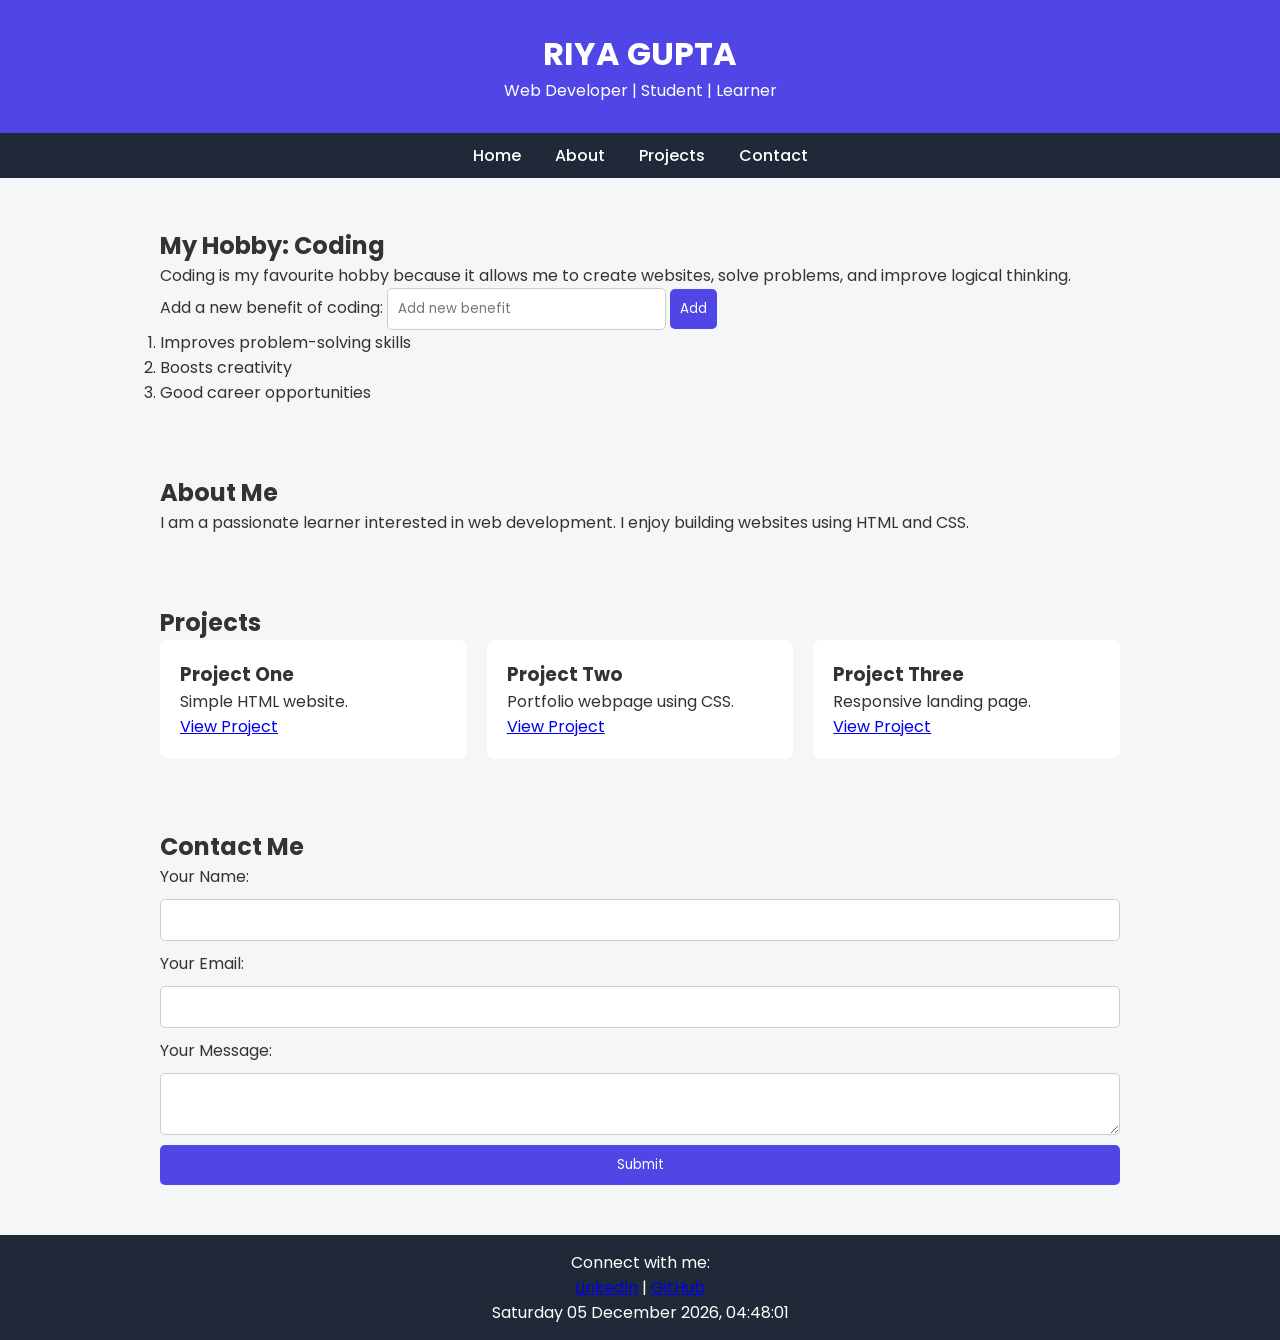
<file: index.html>
<!DOCTYPE html>
<html lang="en">
<head>
    <meta charset="UTF-8">
    <meta name="viewport" content="width=device-width, initial-scale=1.0">
    <title>My Portfolio</title>

    <!-- Google Font -->
    <link href="https://fonts.googleapis.com/css2?family=Poppins:wght@300;500;700&display=swap" rel="stylesheet">

    <!-- External CSS -->
    <link rel="stylesheet" href="style.css">
</head>
<body>

<header>
    <h1>RIYA GUPTA</h1>
    <p>Web Developer | Student | Learner</p>
</header>

<nav>
    <a href="#home" title="Go to Home section">Home</a>
    <a href="#about" title="Learn more about me">About</a>
    <a href="#projects" title="View my projects">Projects</a>
    <a href="#contact" title="Contact me">Contact</a>
</nav>

<main>

<section id="home" class="container">
    <h2>My Hobby: Coding</h2>
    <p>
        Coding is my favourite hobby because it allows me to create websites,
        solve problems, and improve logical thinking.
    </p>

    <label for="benefitInput">Add a new benefit of coding:</label>
    <input id="benefitInput" type="text" placeholder="Add new benefit">
    <button id="addBenefitBtn" type="button">Add</button>

    <ol id="hobbyList">
        <li>Improves problem-solving skills</li>
        <li>Boosts creativity</li>
        <li>Good career opportunities</li>
    </ol>
</section>

<section id="about" class="container">
    <h2>About Me</h2>
    <p>
        I am a passionate learner interested in web development.
        I enjoy building websites using HTML and CSS.
    </p>
</section>

<section id="projects" class="container">
    <h2>Projects</h2>

    <div class="projects-grid">
        <div class="project-card">
            <h3>Project One</h3>
            <p>Simple HTML website.</p>
            <a href="#" title="View Project One">View Project</a>
        </div>

        <div class="project-card">
            <h3>Project Two</h3>
            <p>Portfolio webpage using CSS.</p>
            <a href="#" title="View Project Two">View Project</a>
        </div>

        <div class="project-card">
            <h3>Project Three</h3>
            <p>Responsive landing page.</p>
            <a href="#" title="View Project Three">View Project</a>
        </div>
    </div>
</section>

<section id="contact" class="container">
    <h2>Contact Me</h2>

    <form id="contactForm">
        <label for="name">Your Name:</label>
        <input id="name" type="text" required>

        <label for="email">Your Email:</label>
        <input id="email" type="email" required>

        <label for="message">Your Message:</label>
        <textarea id="message"></textarea>

        <button type="submit">Submit</button>
    </form>
</section>

</main>

<footer>
    <p>Connect with me:</p>
    <a href="https://www.linkedin.com/in/riya-gupta-a43642379" target="_blank" title="Visit my LinkedIn profile">LinkedIn</a> |
    <a href="https://github.com/Reee1617" target="_blank" title="Visit my GitHub profile">GitHub</a>
    <p id="dateTime"></p>
</footer>

<!-- External JavaScript -->
<script src="script.js"></script>

</body>
</html>
</file>
<file: style.css>
* {
    margin: 0;
    padding: 0;
    box-sizing: border-box;
    font-family: 'Poppins', sans-serif;
}

body {
    background-color: #f4f6f8;
    color: #333;
}

header {
    background-color: #4f46e5;
    color: white;
    padding: 30px;
    text-align: center;
}

nav {
    background-color: #1f2937;
    text-align: center;
    padding: 10px;
}

nav a {
    color: white;
    margin: 0 15px;
    text-decoration: none;
    font-weight: 500;
}

nav a:hover,
nav a:focus {
    text-decoration: underline;
    outline: 2px solid #ffffff;
}

.container {
    max-width: 1000px;
    margin: 30px auto;
    padding: 20px;
}

.projects-grid {
    display: flex;
    gap: 20px;
    flex-wrap: wrap;
}

.project-card {
    background: white;
    padding: 20px;
    border-radius: 8px;
    flex: 1;
    min-width: 250px;
    transition: 0.3s;
}

.project-card:hover {
    transform: translateY(-5px);
}

form {
    display: flex;
    flex-direction: column;
    gap: 10px;
}

input,
textarea {
    padding: 10px;
    border: 1px solid #ccc;
    border-radius: 5px;
}

input:focus,
textarea:focus,
button:focus {
    outline: 2px solid #4f46e5;
}

button {
    background-color: #4f46e5;
    color: white;
    padding: 10px;
    border: none;
    cursor: pointer;
    border-radius: 5px;
}

button:hover {
    background-color: #3730a3;
}

.delete-btn {
    margin-left: 10px;
    background-color: red;
    padding: 4px 6px;
    font-size: 12px;
    border-radius: 4px;
}

footer {
    background-color: #1f2937;
    color: white;
    text-align: center;
    padding: 15px;
}

@media (max-width: 600px) {
    .projects-grid {
        flex-direction: column;
    }
}
</file>
